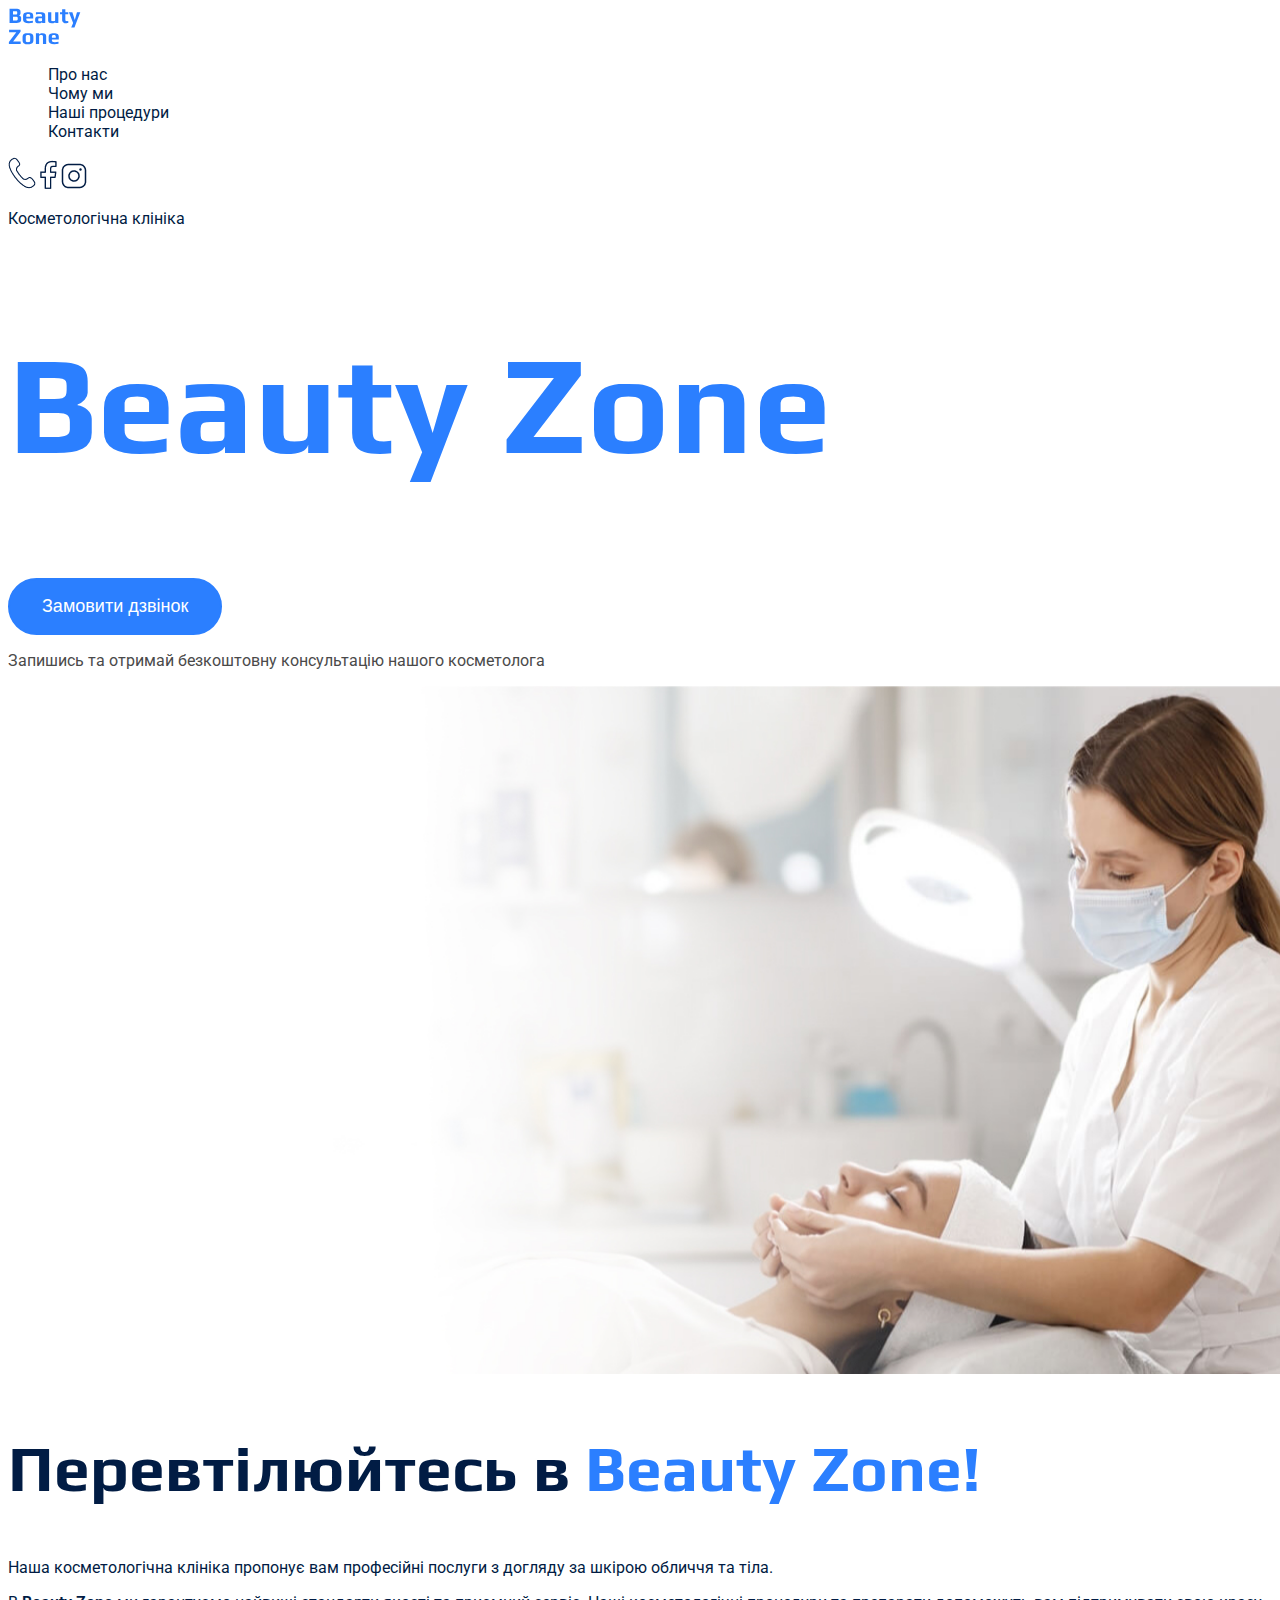
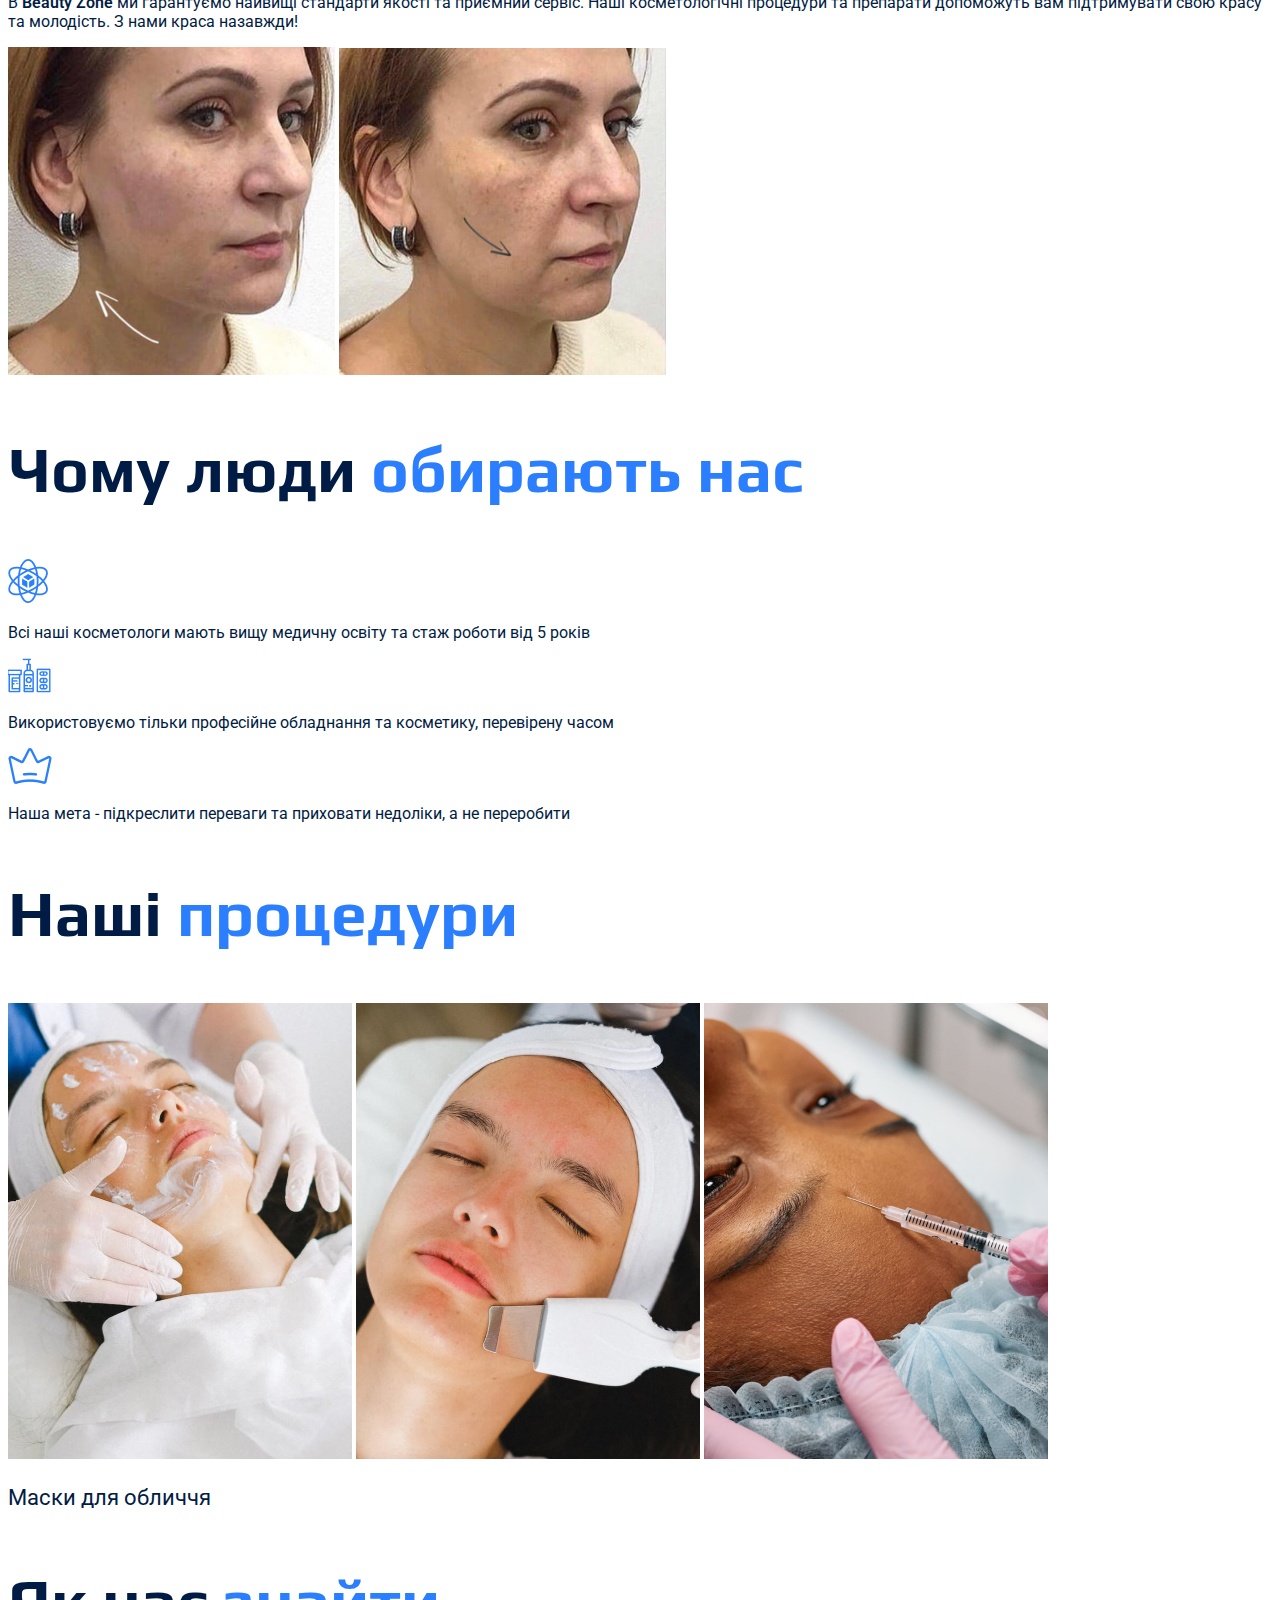
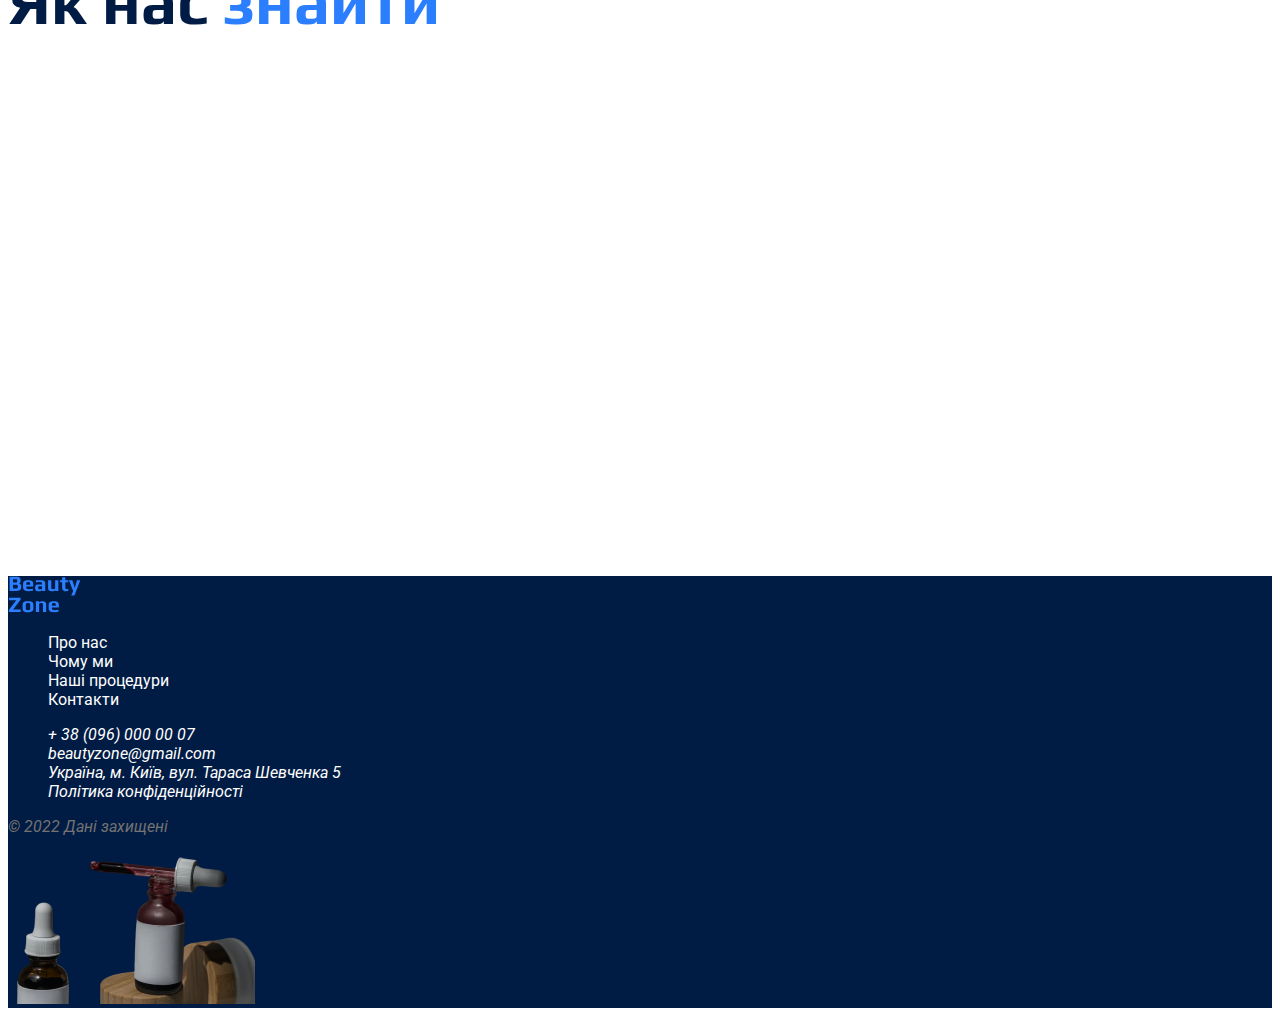
<file: index.html>
<!DOCTYPE html>
<html lang="uk">
  <head>
    <meta charset="UTF-8" />
    <meta name="viewport" content="width=device-width, initial-scale=1.0" />
    <title>Beauty Zone</title>
    <link rel="stylesheet" href="./Css/stale.css" />
    <link rel="preconnect" href="https://fonts.googleapis.com" />
    <link rel="preconnect" href="https://fonts.gstatic.com" crossorigin />
    <link
      href="https://fonts.googleapis.com/css2?family=Play:wght@400;700&family=Roboto:wght@400;700&display=swap"
      rel="stylesheet"
    />
  </head>
  <body>
    <header>
      <nav>
        <a href="./index.html">
          <img src="./Logo/logo(1).svg" alt="Логотип Beauty Zone" />
        </a>
        <ul>
          <li><a class="link" href="#our-clinic">Про нас</a></li>
          <li><a class="link" href="#accomplishments">Чому ми</a></li>
          <li><a class="link" href="#service">Наші процедури</a></li>
          <li><a class="link" href="#contacts">Контакти</a></li>
        </ul>
        <a href="tel:+380960000007"
          ><img src="./Img/Vector.png" alt="телефон"
        /></a>
        <!-- "телефон" -->
        <a href="#"><img src="./Img/Vector(1).png" alt="Facebook" /></a>
        <!-- Facebook -->
        <a href="#"><img src="./Img/Vector(2).png" alt="Instagram" /></a>
        <!-- Instagram -->
        <p>Косметологічна клініка</p>
      </nav>
    </header>
    <main>
      <section>
        <h1 class="hero-title">beauty zone</h1>
        <button class="button" type="button">Замовити дзвінок</button>
        <p class="hero-text">
          Запишись та отримай безкоштовну консультацію нашого косметолога
        </p>
        <img
          class="main-image"
          src="./Img/Group46196.jpg"
          alt="Майстер робить масаж обличчя"
        />
      </section>
      <section id="our-clinic">
        <h2 class="section-title">
          Перевтілюйтесь в <span class="hero-name">Beauty Zone!</span>
        </h2>
        <p>
          Наша косметологічна клініка пропонує вам професійні послуги з догляду
          за шкірою обличчя та тіла.
        </p>
        <p class="our-clinicText">
          B <span>beauty zone</span> ми гарантуємо найвищі стандарти якості та
          приємний сервіс. Наші косметологічні процедури та препарати допоможуть
          вам підтримувати свою красу та молодість. З нами краса назавжди!
        </p>
        <img src="./Img/result(after).jpg" alt="Так було" />
        <img src="./Img/result(befor).jpg" alt="Так стало" />
      </section>
      <section id="accomplishments">
        <h2 class="section-title">
          Чому люди <span class="color-spectrum">обирають нас</span>
        </h2>
        <img src="./Img/Vector1.png" alt="картинка" />
        <p>
          Всі наші косметологи мають вищу медичну освіту та стаж роботи від 5
          років
        </p>
        <img src="./Img/Vector2.png" alt="Місто" />
        <p>
          Використовуємо тільки професійне обладнання та косметику, перевірену
          часом
        </p>
        <img src="./Img/Vector3.png" alt="корона" />
        <p>
          Наша мета - підкреслити переваги та приховати недоліки, а не
          переробити
        </p>
      </section>
      <section id="service">
        <h2 class="section-title">
          Наші <span class="color-spectrum">процедури</span>
        </h2>
        <img src="./Img/image1580.jpg" alt="Маска для обличчя" />
        <img src="./Img/image1574.jpg" alt="Інєкція" />
        <img src="./Img/image1570.jpg" alt="Масаж" />
        <p class="section-text">Маски для обличчя</p>
      </section>
      <section id="contacts">
        <h2 class="section-title">
          Як нас <span class="color-spectrum">знайти</span>
        </h2>
        <address>
          <iframe
            src="https://www.google.com/maps/embed?pb=!1m18!1m12!1m3!1d2540.9325734713557!2d30.515600376453477!3d50.44235657159053!2m3!1f0!2f0!3f0!3m2!1i1024!2i768!4f13.1!3m3!1m2!1s0x40d4cef8b5f6338d%3A0x25c7f06ad686451c!2z0LHRg9C7LiDQotCw0YDQsNGB0LAg0KjQtdCy0YfQtdC90LrQviwgNSwg0JrQuNC10LIsINCj0LrRgNCw0LjQvdCwLCAwMjAwMA!5e0!3m2!1sru!2shu!4v1702633985196!5m2!1sru!2shu"
            width="605"
            height="481"
            style="border: 0"
            allowfullscreen=""
            loading="lazy"
            referrerpolicy="no-referrer-when-downgrade"
          ></iframe>
        </address>
      </section>
    </main>
    <footer>
      <nav>
        <a href="./index.html">
          <img src="./Logo/logo(1).svg" alt="Логотип Beauty Zone" />
        </a>
        <ul>
          <li><a class="link-footer" href="#our-clinic">Про нас</a></li>
          <li><a class="link-footer" href="#accomplishments">Чому ми</a></li>
          <li><a class="link-footer" href="#service">Наші процедури</a></li>
          <li><a class="link-footer" href="#contacts">Контакти</a></li>
        </ul>
      </nav>
      <address>
        <ul>
          <li>
            <a class="link-footer" href="tel:+380960000007"
              >+ 38 (096) 000 00 07</a
            >
          </li>
          <li>
            <a class="link-footer" href="mailto:beautyzone@gmail.com"
              >beautyzone@gmail.com</a
            >
          </li>
          <li>
            <a
              class="link-footer"
              href="https://maps.app.goo.gl/ABW7EWCMFvdTqfb99"
              target="_blank"
              >Україна, м. Київ, вул. Тараса Шевченка 5</a
            >
          </li>
          <li>
            <a class="link-footer" href="#" target="_blank"
              >Політика конфіденційності</a
            >
          </li>
        </ul>
        <p class="safety-date">&copy; 2022 Дані захищені</p>
      </address>
      <img src="./Img/pexels-photo.png" alt="Пляшечки" />
    </footer>
  </body>
</html>
</file>
<file: Css/stale.css>
:root {
  --color-primery-dark: #011c44;
  --color-primery-light: #2b7fff;
  --color-primery-transparent: #ffffff;
}

ul {
  list-style-type: none;
}

h1 {
  text-transform: capitalize;
  font-family: "PLAY", sans-serif;
  font-weight: 700;
  font-size: 140px;
  color: var(--color-primery-light);
}

h2 {
  font-family: "play", sans-serif;
  font-weight: 700;
  font-size: 64px;
}

body {
  color: var(--color-primery-dark);
  font-family: "ROBOTO";
  font-weight: 400;
}

.link {
  color: var(--color-primery-dark);
  text-decoration: none;
}

.link:hover {
  color: var(--color-primery-light);
  text-decoration: none;
}
/* Footer */
footer {
  color: var(--color-primery-transparent);
  background-color: var(--color-primery-dark);
}

.safety-date {
  color: #747272;
}

.link-footer {
  color: var(--color-primery-transparent);
  text-decoration: none;
}

.link-footer:hover {
  color: var(--color-primery-light);
  text-decoration: none;
}

.main-image {
  width: 1501.96px;
  height: 687.93px;
}
/* Button */
.button {
  color: var(--color-primery-transparent);
  background-color: var(--color-primery-light);
  border: 2px solid var(--color-primery-light);
  border-radius: 32px;
  cursor: pointer;
  padding: 16px 32px;
  font-size: 18px;
}

.button:active {
  color: var(--color-primery-dark);
  background-color: transparent;
}

/* Section */
.hero-text {
  color: #4a4a4a;
  font-family: "ROBOTO";
  font-weight: 400;
}

.hero-name {
  color: var(--color-primery-light);
}

section .color-spectrum {
  color: var(--color-primery-light);
}

.our-clinicText span {
  text-transform: capitalize;
  font-family: "ROBOTO";
  font-weight: 600;
}

.section-text {
  color: var(--color-primery-dark);
  font-size: 22px;
  line-height: 26px;
}
</file>
